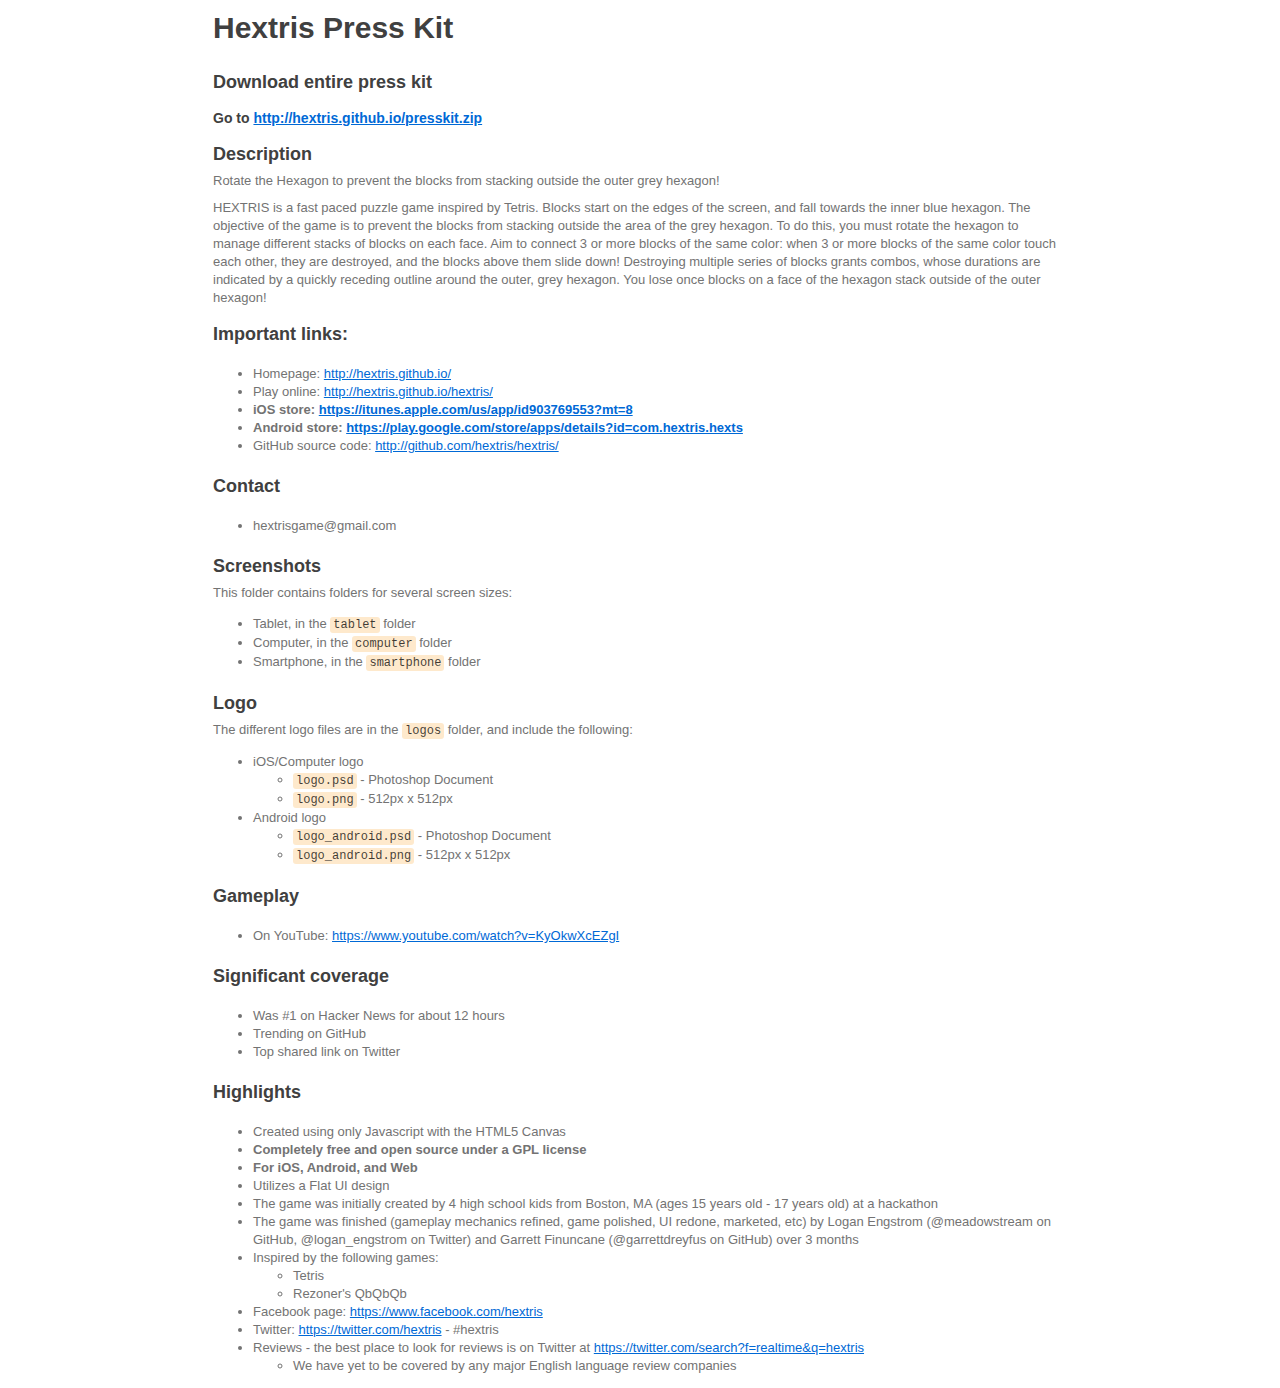
<file: presskit/info.html>
<!doctype html>
<html>
<head>
<meta charset="utf-8">
<meta name="viewport" content="width=device-width, initial-scale=1.0, user-scalable=yes">
<style>
h1,
h2,
h3,
h4,
h5,
h6,
p,
blockquote {
    margin: 0;
    padding: 0;
}
body {
    font-family: "Helvetica Neue", Helvetica, "Hiragino Sans GB", Arial, sans-serif;
    font-size: 13px;
    line-height: 18px;
    color: #737373;
    background-color: white;
    margin: 10px 13px 10px 13px;
}
table {
	margin: 10px 0 15px 0;
	border-collapse: collapse;
}
td,th {	
	border: 1px solid #ddd;
	padding: 3px 10px;
}
th {
	padding: 5px 10px;	
}

a {
    color: #0069d6;
}
a:hover {
    color: #0050a3;
    text-decoration: none;
}
a img {
    border: none;
}
p {
    margin-bottom: 9px;
}
h1,
h2,
h3,
h4,
h5,
h6 {
    color: #404040;
    line-height: 36px;
}
h1 {
    margin-bottom: 18px;
    font-size: 30px;
}
h2 {
    font-size: 24px;
}
h3 {
    font-size: 18px;
}
h4 {
    font-size: 16px;
}
h5 {
    font-size: 14px;
}
h6 {
    font-size: 13px;
}
hr {
    margin: 0 0 19px;
    border: 0;
    border-bottom: 1px solid #ccc;
}
blockquote {
    padding: 13px 13px 21px 15px;
    margin-bottom: 18px;
    font-family:georgia,serif;
    font-style: italic;
}
blockquote:before {
    content:"\201C";
    font-size:40px;
    margin-left:-10px;
    font-family:georgia,serif;
    color:#eee;
}
blockquote p {
    font-size: 14px;
    font-weight: 300;
    line-height: 18px;
    margin-bottom: 0;
    font-style: italic;
}
code, pre {
    font-family: Monaco, Andale Mono, Courier New, monospace;
}
code {
    background-color: #fee9cc;
    color: rgba(0, 0, 0, 0.75);
    padding: 1px 3px;
    font-size: 12px;
    -webkit-border-radius: 3px;
    -moz-border-radius: 3px;
    border-radius: 3px;
}
pre {
    display: block;
    padding: 14px;
    margin: 0 0 18px;
    line-height: 16px;
    font-size: 11px;
    border: 1px solid #d9d9d9;
    white-space: pre-wrap;
    word-wrap: break-word;
}
pre code {
    background-color: #fff;
    color:#737373;
    font-size: 11px;
    padding: 0;
}
sup {
    font-size: 0.83em;
    vertical-align: super;
    line-height: 0;
}
* {
	-webkit-print-color-adjust: exact;
}
@media screen and (min-width: 914px) {
    body {
        width: 854px;
        margin:10px auto;
    }
}
@media print {
	body,code,pre code,h1,h2,h3,h4,h5,h6 {
		color: black;
	}
	table, pre {
		page-break-inside: avoid;
	}
}
</style>
<title>Download entire press kit</title>

</head>
<body>
<h1>Hextris Press Kit</h1>

<h3>Download entire press kit</h3>

<h5>Go to <a href="http://hextris.github.io/presskit.zip">http://hextris.github.io/presskit.zip</a></h5>

<h3>Description</h3>

<p>Rotate the Hexagon to prevent the blocks from stacking outside the outer grey hexagon!</p>

<p>HEXTRIS is a fast paced puzzle game inspired by Tetris. Blocks start on the edges of the screen, and fall towards the inner blue hexagon. The objective of the game is to prevent the blocks from stacking outside the area of the grey hexagon. To do this, you must rotate the hexagon to manage different stacks of blocks on each face. Aim to connect 3 or more blocks of the same color: when 3 or more blocks of the same color touch each other, they are destroyed, and the blocks above them slide down! Destroying multiple series of blocks grants combos, whose durations are indicated by a quickly receding outline around the outer, grey hexagon. You lose once blocks on a face of the hexagon stack outside of the outer hexagon!</p>

<h3>Important links:</h3>

<ul>
<li>Homepage: <a href="">http://hextris.github.io/</a></li>
<li>Play online: <a href="">http://hextris.github.io/hextris/</a></li>
<li><strong>iOS store: <a href="">https://itunes.apple.com/us/app/id903769553?mt=8</a></strong></li>
<li><strong>Android store: <a href="">https://play.google.com/store/apps/details?id=com.hextris.hexts</a></strong></li>
<li>GitHub source code: <a href="">http://github.com/hextris/hextris/</a></li>
</ul>


<h3>Contact</h3>

<ul>
<li>hextrisgame@gmail.com</li>
</ul>


<h3>Screenshots</h3>

<p>This folder contains folders for several screen sizes:</p>

<ul>
<li>Tablet, in the <code>tablet</code> folder</li>
<li>Computer, in the <code>computer</code> folder</li>
<li>Smartphone, in the <code>smartphone</code> folder</li>
</ul>


<h3>Logo</h3>

<p>The different logo files are in the <code>logos</code> folder, and include the following:</p>

<ul>
<li>iOS/Computer logo

<ul>
<li><code>logo.psd</code> - Photoshop Document</li>
<li><code>logo.png</code> - 512px x 512px</li>
</ul>
</li>
<li>Android logo

<ul>
<li><code>logo_android.psd</code> - Photoshop Document</li>
<li><code>logo_android.png</code> - 512px x 512px</li>
</ul>
</li>
</ul>


<h3>Gameplay</h3>

<ul>
<li>On YouTube: <a href="">https://www.youtube.com/watch?v=KyOkwXcEZgI</a></li>
</ul>


<h3>Significant coverage</h3>

<ul>
<li>Was #1 on Hacker News for about 12 hours</li>
<li>Trending on GitHub</li>
<li>Top shared link on Twitter</li>
</ul>


<h3>Highlights</h3>

<ul>
<li>Created using only Javascript with the HTML5 Canvas</li>
<li><strong>Completely free and open source under a GPL license</strong></li>
<li><strong>For iOS, Android, and Web</strong></li>
<li>Utilizes a Flat UI design</li>
<li>The game was initially created by 4 high school kids from Boston, MA (ages 15 years old - 17 years old) at a hackathon</li>
<li>The game was finished (gameplay mechanics refined, game polished, UI redone, marketed, etc) by Logan Engstrom (@meadowstream on GitHub, @logan_engstrom on Twitter) and Garrett Finuncane (@garrettdreyfus on GitHub) over 3 months</li>
<li>Inspired by the following games:

<ul>
<li>Tetris</li>
<li>Rezoner's QbQbQb</li>
</ul>
</li>
<li>Facebook page: <a href="">https://www.facebook.com/hextris</a></li>
<li>Twitter: <a href="">https://twitter.com/hextris</a> - #hextris</li>
<li>Reviews - the best place to look for reviews is on Twitter at <a href="">https://twitter.com/search?f=realtime&amp;q=hextris</a>

<ul>
<li>We have yet to be covered by any major English language review companies</li>
</ul>
</li>
</ul>

</body>
</html>
</file>
